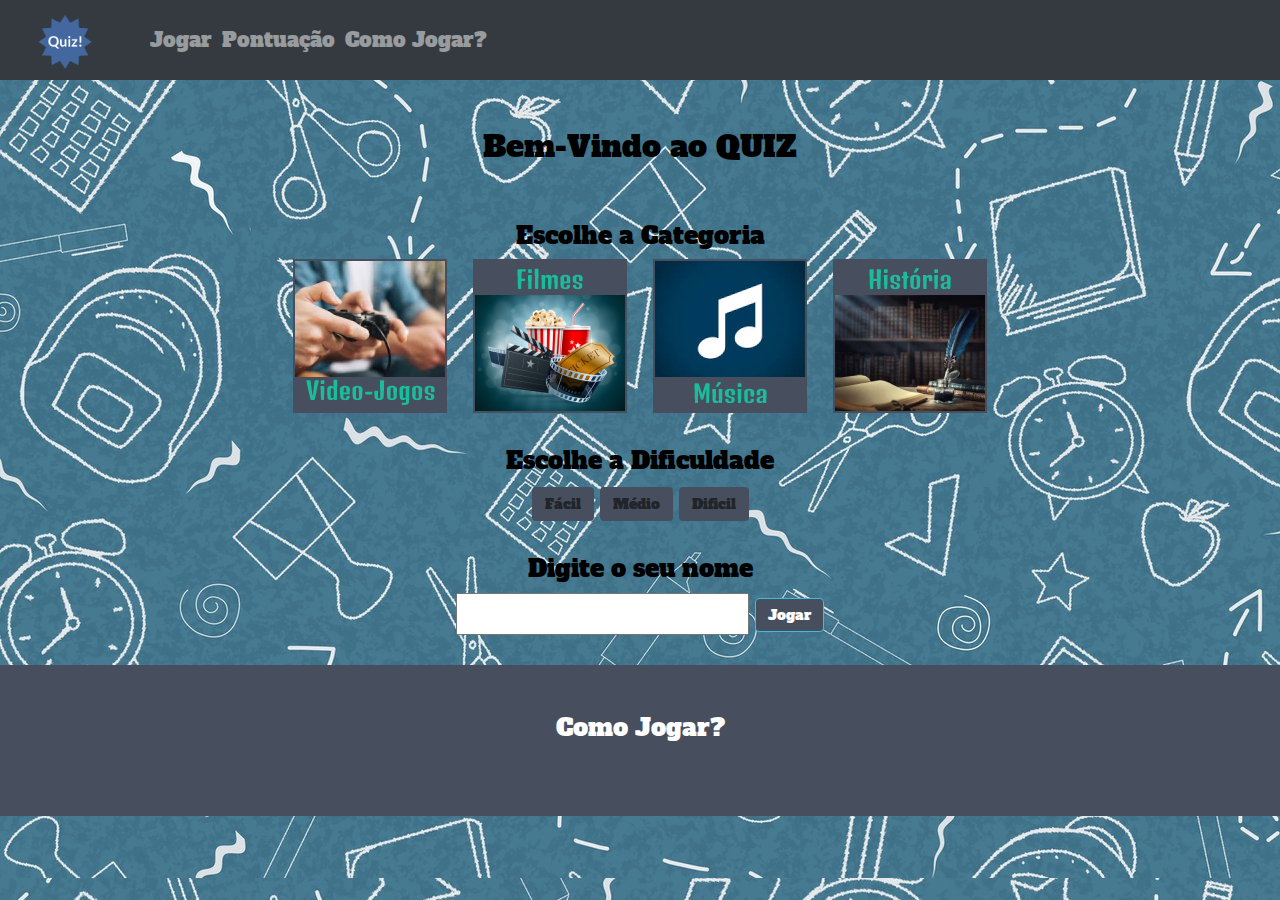
<file: index.html>
<!DOCTYPE html>
<html lang="en">

<head>
    <meta charset="UTF-8">
    <meta name="viewport" content="width=device-width, initial-scale=1.0">
    <title>Página Inicial</title>
    <link rel="stylesheet" href="https://maxcdn.bootstrapcdn.com/bootstrap/4.5.2/css/bootstrap.min.css">
    <script src="https://maxcdn.bootstrapcdn.com/bootstrap/4.5.2/js/bootstrap.min.js"></script>
    <link rel="stylesheet" href="https://maxcdn.bootstrapcdn.com/bootstrap/3.4.1/css/bootstrap.min.css">
    <script src="https://ajax.googleapis.com/ajax/libs/jquery/3.5.1/jquery.min.js"></script>
    <script src="https://maxcdn.bootstrapcdn.com/bootstrap/3.4.1/js/bootstrap.min.js"></script>
    <script src="https://cdnjs.cloudflare.com/ajax/libs/popper.js/1.16.0/umd/popper.min.js"></script>
    <link href="https://fonts.googleapis.com/css?family=Montserrat" rel="stylesheet">
    <link rel="preconnect" href="https://fonts.gstatic.com">
    <link href="https://fonts.googleapis.com/css2?family=Alfa+Slab+One&family=Coda+Caption:wght@800&display=swap" rel="stylesheet">
    <link rel="stylesheet" href="css/main.css">
    
    
</head>

<body>
<div id="inicio">
    <nav class="navbar navbar-expand-md bg-dark navbar-dark">
        <a class="navbar-brand " href="#">
            <img src="imagens/logo.png" style="width:80px;">
        </a>
        <button class="navbar-toggler" type="button" data-toggle="collapse" data-target="#collapsibleNavbar">  
        </button>
        <div class="collapse navbar-collapse" id="collapsibleNavbar">
            <ul class="navbar-nav">
                <li class="nav-item">
                    <a class="nav-link" href="#">Jogar</a>
                </li>
                <li class="nav-item">
                    <a class="nav-link" href="#">Pontuação</a>
                </li>
                <li class="nav-item">
                    <a class="nav-link" href="#">Como Jogar?</a>
                </li>
                
            </ul>
        </div>
    </nav>
    <!-- First Container -->

    <div class="container-fluid bg-1 text-center">
        <h2 class="margin preto">Bem-Vindo ao QUIZ</h2>
        <h3 class="margin margemtop preto">Escolhe a Categoria </h3>
        <a id="15" onclick="selecionarCategoria(this.id)" class=" btn2 " role="button"><img src="imagens/videojogos.png"alt="videojogos" ></a>
        <a id="11" onclick="selecionarCategoria(this.id)" class=" btn2 " role="button"><img src="imagens/filmes.png"alt="filmes"></a>
        <a id="12" onclick="selecionarCategoria(this.id)" class=" btn2 " role="button"><img src="imagens/musica.png"alt="musica"></a>
        <a id="23" onclick="selecionarCategoria(this.id)" class=" btn2 " role="button"><img src="imagens/historia.png"alt="historia"></a>

        <h3 class="margin margemtop preto">Escolhe a Dificuldade </h3>
        <a  id="easy" onclick="selecionarDificuldade(this.id)" class="btn  btnhover1" role="button">Fácil</a>
        <a  id="medium" onclick="selecionarDificuldade(this.id)" class="btn  btnhover2" role="button">Médio</a>
        <a  id="hard" onclick="selecionarDificuldade(this.id)" class="btn  btnhover3" role="button">Dificil</a>

        <h3 class="margin margemtop preto">Digite o seu nome </h3>
        <input type="text" id="nome" class="preto">
        <a id="jogar" class="btn btn-info btnhover1 " role="button">Jogar</a>
    </div>

    <!-- Second Container -->
    <div class="container-fluid bg-2 text-center">
        <h3 class="margin ">Como Jogar?</h3>
        <p> </p>
        
    </div>
</div>
<div id="jogo">
    <audio id="acertar" src="sons/acertar.wav"></audio>
    <audio id="errar" src="sons/errar.wav"></audio>
    <nav class="navbar navbar-expand-md bg-dark navbar-dark">
        <a class="navbar-brand " href="#">
            <img src="imagens/logo.png" style="width:80px;">
        </a>
        <button class="navbar-toggler" type="button" data-toggle="collapse" data-target="#collapsibleNavbar">  
        </button>
        <div class="collapse navbar-collapse" id="collapsibleNavbar">
            <ul class="navbar-nav">
                
                
            </ul>
            <div class="d-flex flex-row-reverse">
                <p class="p-2"id="timer"></p>
                <p class="p-2">Tempo:</p>
                <img src="imagens/5050.png" style="width:40px; height: 40px;">
                
            </div>
        </div>
    </nav>

    <div class="container-fluid bg-1 text-center btn-group-vertical">
        <h1 class="preto"></h1>
        <button id="button1" class="btn1 btn-primary"></button>
        <button id="button2" class="btn1 btn-primary"></button>
        <button id="button3" class="btn1 btn-primary"></button>
        <button id="button4" class="btn1 btn-primary"></button>

    </div>

    <div class="container">
        <!-- <h2>Small Modal</h2>
        // Trigger the modal with a button 
        <button type="button" class="btn btn-info btn-lg" data-toggle="modal" data-target="#myModal">Open Small Modal</button> -->
      
        <!-- Modal -->
        <div class="modal fade" id="myModal" role="dialog">
          <div class="modal-dialog modal-sm">
            <div class="modal-content">
              <div class="modal-header">
                <h4 class="modal-title preto">O tempo terminou!</h4>
                <button type="button" class="close" data-dismiss="modal">&times;</button>
              </div>
              <div class="modal-body preto">
                <p>Sua Pontuação: <h1 id="pontos"></h1></p>
              </div>
              <div class="modal-footer">
                <button type="button" class="btn btn-info" data-dismiss="modal">Close</button>
              </div>
            </div>
          </div>
        </div>
      </div>
</div>
<script src="js/main.js"></script>
</body>

</html>
</file>
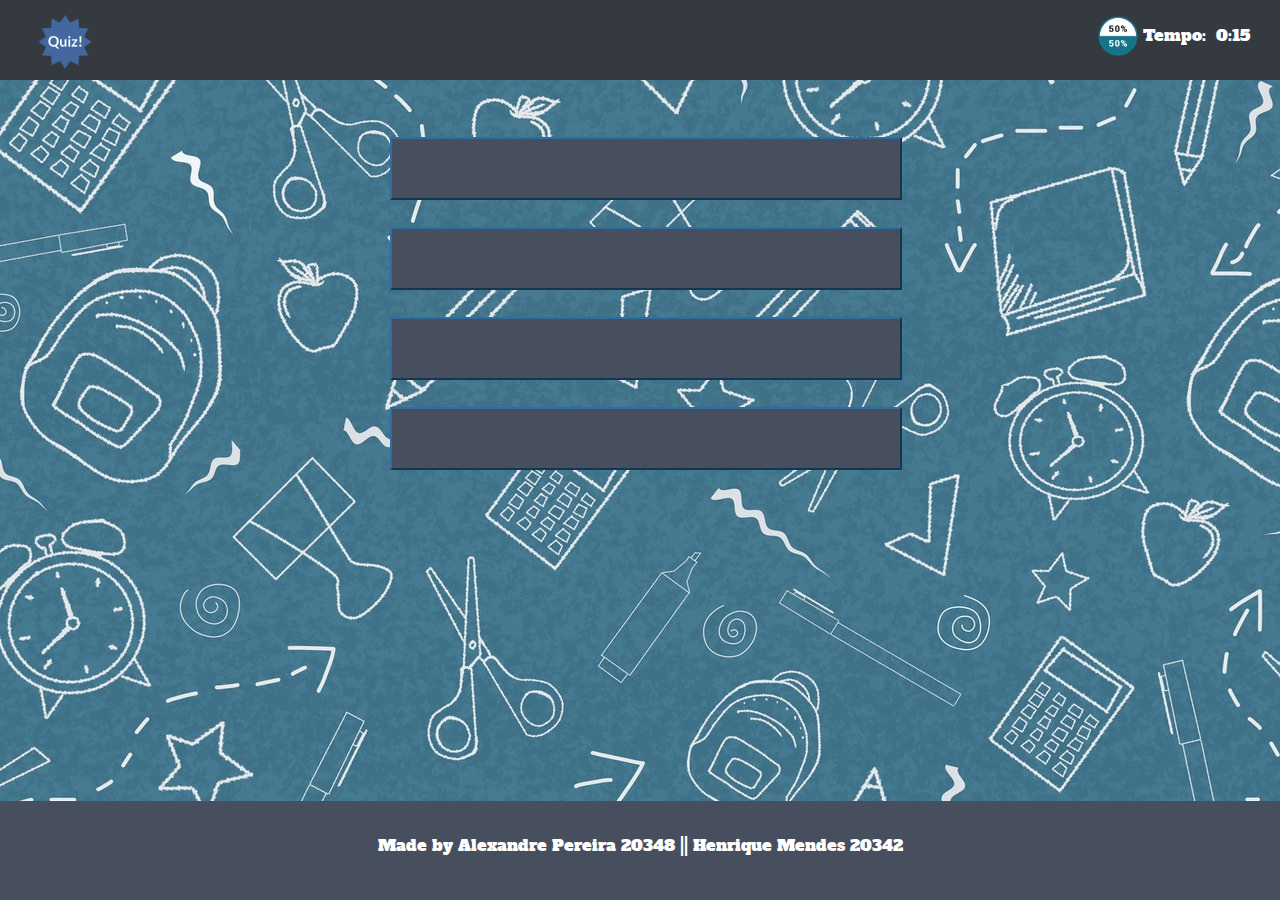
<file: jogo.html>
<!DOCTYPE html>
<html lang="en">
<head>
    <meta charset="UTF-8">
    <meta name="viewport" content="width=device-width, initial-scale=1.0">
    <title>JOGO</title>
    <link rel="stylesheet" href="https://maxcdn.bootstrapcdn.com/bootstrap/4.5.2/css/bootstrap.min.css">
    <script src="https://maxcdn.bootstrapcdn.com/bootstrap/4.5.2/js/bootstrap.min.js"></script>
    <link rel="stylesheet" href="https://maxcdn.bootstrapcdn.com/bootstrap/3.4.1/css/bootstrap.min.css">
    <script src="https://ajax.googleapis.com/ajax/libs/jquery/3.5.1/jquery.min.js"></script>
    <script src="https://maxcdn.bootstrapcdn.com/bootstrap/3.4.1/js/bootstrap.min.js"></script>
    <script src="https://cdnjs.cloudflare.com/ajax/libs/popper.js/1.16.0/umd/popper.min.js"></script>
    <link href="https://fonts.googleapis.com/css?family=Montserrat" rel="stylesheet">
    <link rel="preconnect" href="https://fonts.gstatic.com">
    <link href="https://fonts.googleapis.com/css2?family=Alfa+Slab+One&family=Coda+Caption:wght@800&display=swap" rel="stylesheet">
    <link rel="stylesheet" href="css/main.css">
</head>
<body onload="quizAPI()">

    <audio id="acertar" src="sons/acertar.wav"></audio>
    <audio id="errar" src="sons/errar.wav"></audio>
    <nav class="navbar navbar-expand-md bg-dark navbar-dark">
        <a class="navbar-brand " href="#">
            <img src="imagens/logo.png" style="width:80px;">
        </a>
        <button class="navbar-toggler" type="button" data-toggle="collapse" data-target="#collapsibleNavbar">  
        </button>
        <div class="collapse navbar-collapse" id="collapsibleNavbar">
            <ul class="navbar-nav">
                
                
            </ul>
            <div class="d-flex flex-row-reverse">
                <p class="p-2"id="timer"></p>
                <p class="p-2">Tempo:</p>
                <img src="imagens/5050.png" style="width:40px; height: 40px;">
                
            </div>
        </div>
    </nav>

    <div class="container-fluid bg-1 text-center btn-group-vertical">
        <h1 class="preto"></h1>
        <button id="button1" class="btn1 btn-primary"></button>
        <button id="button2" class="btn1 btn-primary"></button>
        <button id="button3" class="btn1 btn-primary"></button>
        <button id="button4" class="btn1 btn-primary"></button>

    </div>

    <div class="container">
        <!-- <h2>Small Modal</h2>
        // Trigger the modal with a button 
        <button type="button" class="btn btn-info btn-lg" data-toggle="modal" data-target="#myModal">Open Small Modal</button> -->
      
        <!-- Modal -->
        <div class="modal fade" id="myModal" role="dialog">
          <div class="modal-dialog modal-sm">
            <div class="modal-content">
              <div class="modal-header">
                <h4 class="modal-title preto">O tempo terminou!</h4>
                <button type="button" class="close" data-dismiss="modal">&times;</button>
              </div>
              <div class="modal-body preto">
                <p>Sua Pontuação: <h1 id="pontos"></h1></p>
              </div>
              <div class="modal-footer">
                <button type="button" class="btn btn-info" data-dismiss="modal">Close</button>
              </div>
            </div>
          </div>
        </div>
      </div>


      <footer class="container-fluid bg-4 text-center">
        <p>Made by Alexandre Pereira 20348 || Henrique Mendes 20342</p> 
      </footer>
    <script src="js/main.js"></script>
</body>

</html>
</file>
<file: css/main.css>
body {
    font-size: 20px;
    font-family: 'Alfa Slab One', cursive;
    line-height: 1.8;
    background-image: url("../imagens/background.png");
    color: #ffffff;
  }
  
  p {font-size: 16px;}

  .margin {margin-bottom: 45px;}



  .bg-2 { 
    background-color: #474e5d; /* Dark Blue */
    color: #ffffff;
  }

  .bg-4 { 
    background-color: #474e5d; /* Black Gray */
    color: #fff;
    position: fixed;
    left: 0;
    bottom: 0;
    width: 100%;
  }

  .container-fluid {
    padding-top: 30px;
    padding-bottom: 30px;
  }

  .navbar {
    padding-top: 15px;
    padding-bottom: 15px;
    border: 0;
    border-radius: 0;
    margin-bottom: 0;
    font-size: 20px;
  }

  .navbar-nav  li a:hover {
    color: #1abc9c !important;
  }
  .navbar-brand{
    padding-top: 0px;
  }
  .btn{
    background-color: #474e5d;
  }
  .btn2{
    width: 150px;
    height: 150px;
    background-color: #474e5d;
    padding-left: 0px;
    padding-top: 0px;
    border-radius: 5%;
    margin: 0 10px 0 10px;

  }
  .btn2 img{
    border: 2px solid #474e5d;
    
  }
  .borda img{
    border: 2px solid #1abc9c;
  }
  .margemtop{
    padding-top: 15px;
    margin-bottom: 10px;
  }
  .btn1{
    width: 40vw;
    height: 7vh;
    display: block;
    margin-top: 3vh;
    background-color: #474e5d;
    position:relative;
    top:50%; 
    left:30%;
}
.btnhover1:hover{
  background-color: rgba(0, 128, 0, 0.800);
}
.btnhover2:hover{
  background-color: rgba(255, 255, 0, 0.800);
}
.btnhover3:hover{
  background-color: rgba(255, 0, 0, 0.800);
}
.btnclickeasy{
  background-color: rgba(0, 128, 0, 0.800);
}
.btnclickmedium{
  background-color: rgba(255, 255, 0, 0.800);
}
.btnclickhard{
  background-color: rgba(255, 0, 0, 0.800);
}
.preto{
  
  color: #000000;
}

#jogo{
  display: none;
}
</file>
